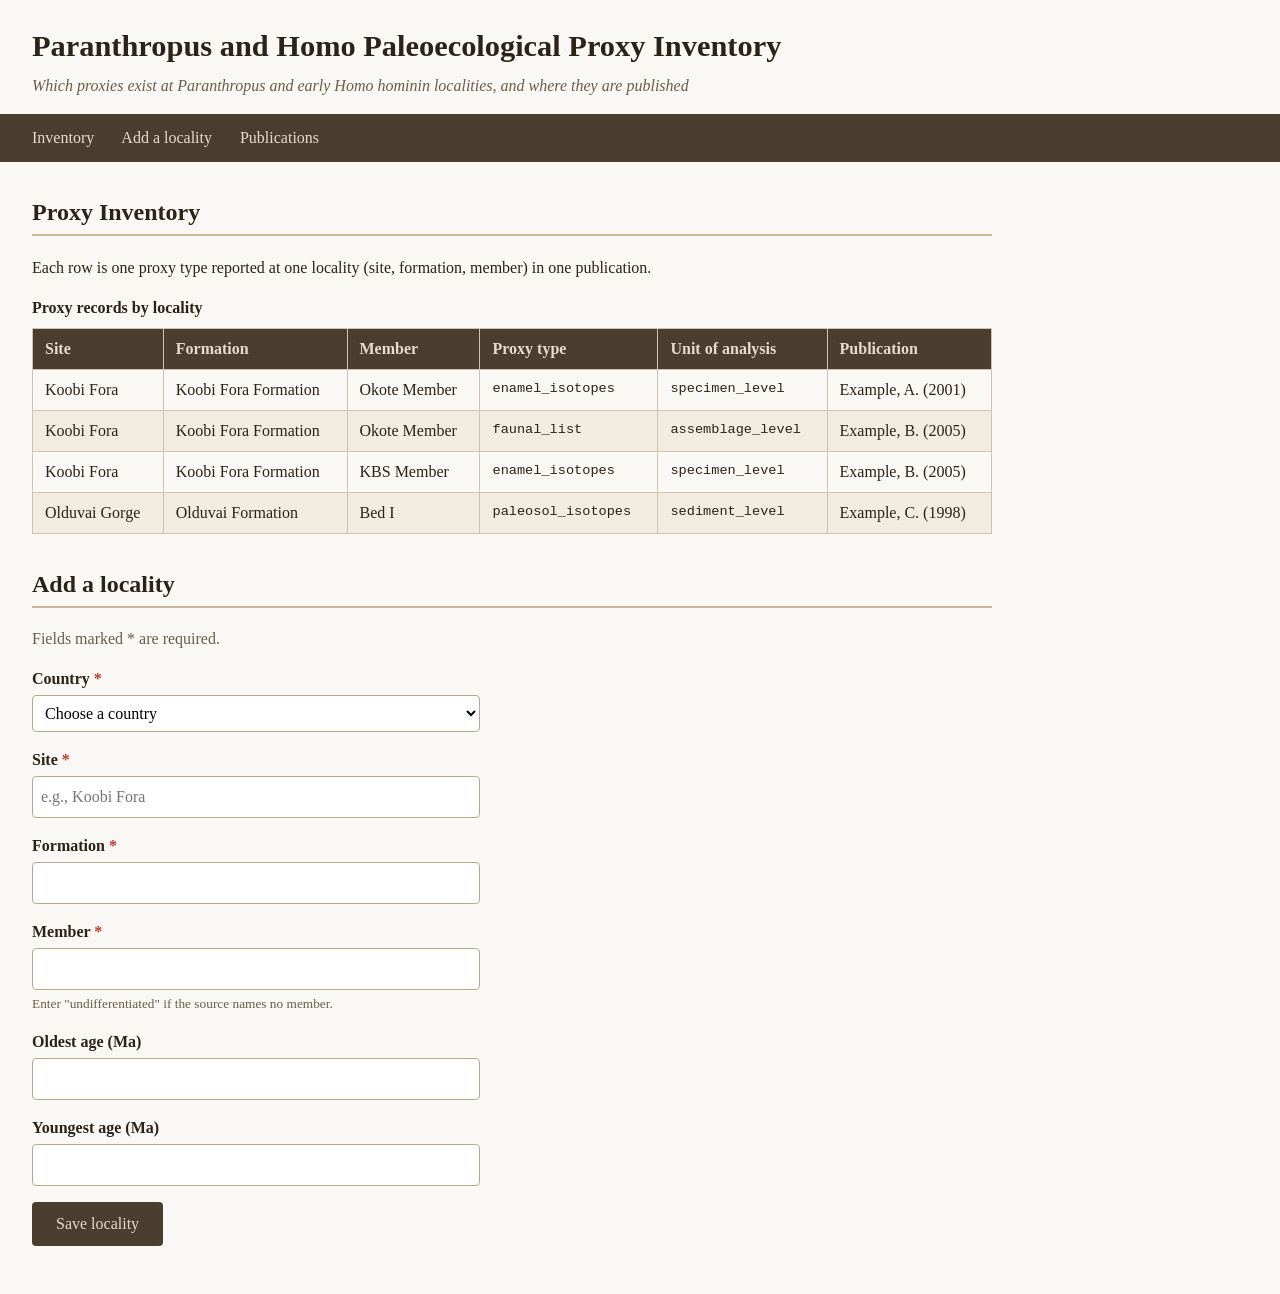
<file: part2_DB/week09/topic3_primer.html>
<!DOCTYPE html>
<html lang="en">
<head>
    <meta charset="UTF-8">
    <meta name="viewport" content="width=device-width, initial-scale=1">
    <title>Paranthropus and Homo Paleoecological Proxy Inventory</title>
    <link rel="stylesheet" href="topic3_style.css">
</head>
<body>
    <header>
        <h1>Paranthropus and Homo Paleoecological Proxy Inventory</h1>
        <p class="subtitle">Which proxies exist at Paranthropus and early Homo hominin localities, and where they are published</p>
    </header>

    <nav>
        <a href="#inventory">Inventory</a>
        <a href="#add-locality">Add a locality</a>
        <a href="#">Publications</a>
    </nav>

    <main>
        <section id="inventory">
            <h2>Proxy Inventory</h2>
            <p>Each row is one proxy type reported at one locality (site, formation, member) in one publication.</p>

            <table>
                <caption>Proxy records by locality</caption>
                <thead>
                    <tr>
                        <th>Site</th>
                        <th>Formation</th>
                        <th>Member</th>
                        <th>Proxy type</th>
                        <th>Unit of analysis</th>
                        <th>Publication</th>
                    </tr>
                </thead>
                <tbody>
                    <tr>
                        <td>Koobi Fora</td>
                        <td>Koobi Fora Formation</td>
                        <td>Okote Member</td>
                        <td class="mono">enamel_isotopes</td>
                        <td class="mono">specimen_level</td>
                        <td>Example, A. (2001)</td>
                    </tr>
                    <tr>
                        <td>Koobi Fora</td>
                        <td>Koobi Fora Formation</td>
                        <td>Okote Member</td>
                        <td class="mono">faunal_list</td>
                        <td class="mono">assemblage_level</td>
                        <td>Example, B. (2005)</td>
                    </tr>
                    <tr>
                        <td>Koobi Fora</td>
                        <td>Koobi Fora Formation</td>
                        <td>KBS Member</td>
                        <td class="mono">enamel_isotopes</td>
                        <td class="mono">specimen_level</td>
                        <td>Example, B. (2005)</td>
                    </tr>
                    <tr>
                        <td>Olduvai Gorge</td>
                        <td>Olduvai Formation</td>
                        <td>Bed I</td>
                        <td class="mono">paleosol_isotopes</td>
                        <td class="mono">sediment_level</td>
                        <td>Example, C. (1998)</td>
                    </tr>
                </tbody>
            </table>
        </section>

        <section id="add-locality">
            <h2>Add a locality</h2>
            <p class="note">Fields marked * are required.</p>

            <form method="post" action="#">
                <div class="field">
                    <label for="country" class="required">Country</label>
                    <select id="country" name="country" required>
                        <option value="">Choose a country</option>
                        <option value="Kenya">Kenya</option>
                        <option value="Ethiopia">Ethiopia</option>
                        <option value="Tanzania">Tanzania</option>
                    </select>
                </div>

                <div class="field">
                    <label for="site" class="required">Site</label>
                    <input type="text" id="site" name="site" placeholder="e.g., Koobi Fora" required>
                </div>

                <div class="field">
                    <label for="formation" class="required">Formation</label>
                    <input type="text" id="formation" name="formation" required>
                </div>

                <div class="field">
                    <label for="member" class="required">Member</label>
                    <input type="text" id="member" name="member" required>
                    <small>Enter "undifferentiated" if the source names no member.</small>
                </div>

                <div class="field">
                    <label for="oldest_age_ma">Oldest age (Ma)</label>
                    <input type="number" id="oldest_age_ma" name="oldest_age_ma" min="0" step="any">
                </div>

                <div class="field">
                    <label for="youngest_age_ma">Youngest age (Ma)</label>
                    <input type="number" id="youngest_age_ma" name="youngest_age_ma" min="0" step="any">
                </div>

                <button type="submit">Save locality</button>
            </form>
        </section>
    </main>
</body>
</html>
</file>
<file: part2_DB/week09/topic3_style.css>
/* topic3_style.css -- styles for topic3_primer.html */

body {
    font-family: Georgia, serif;
    background-color: #faf8f5;      /* cream */
    color: #2b2218;                 /* dark brown */
    line-height: 1.5;
    margin: 0;
}

header {
    padding: 1.5rem 2rem 1rem;
}

h1 {
    margin: 0;
    font-size: 1.9rem;
}

.subtitle {
    margin: 0.25rem 0 0;
    color: #6b5d4a;
    font-style: italic;
}

h2 {
    margin-top: 2rem;
    padding-bottom: 0.25rem;
    border-bottom: 2px solid #c9b99a;
}

/* ── Navigation bar ─────────────────────────────────────────────── */
nav {
    background-color: #4a3f2f;
    padding: 0.75rem 2rem;
}

nav a {
    color: #e8dcc8;
    text-decoration: none;
    margin-right: 1.5rem;
}

nav a:hover {
    color: #ffffff;
    text-decoration: underline;
}

/* ── Page layout ────────────────────────────────────────────────── */
main {
    max-width: 60rem;
    padding: 0 2rem 3rem;
}

/* ── Table ──────────────────────────────────────────────────────── */
table {
    border-collapse: collapse;
    width: 100%;
    margin-top: 1rem;
}

caption {
    text-align: left;
    font-weight: bold;
    padding-bottom: 0.5rem;
}

th, td {
    border: 1px solid #cfc4b0;
    padding: 0.5rem 0.75rem;
    text-align: left;
}

th {
    background-color: #4a3f2f;
    color: #e8dcc8;
}

tbody tr:nth-child(even) {
    background-color: #f1ebe0;
}

tbody tr:hover {
    background-color: #e8dcc8;
}

.mono {
    font-family: Menlo, Consolas, monospace;
    font-size: 0.85rem;
}

/* ── Form ───────────────────────────────────────────────────────── */
form {
    max-width: 28rem;
}

.field {
    margin-bottom: 1rem;
}

label {
    display: block;
    font-weight: bold;
    margin-bottom: 0.25rem;
}

.required::after {
    content: " *";
    color: #c0392b;
}

input, select {
    width: 100%;
    box-sizing: border-box;
    padding: 0.5rem;
    font: inherit;
    border: 1px solid #b8a98c;
    border-radius: 4px;
    background-color: #ffffff;
}

input:focus, select:focus {
    outline: 2px solid #8a6d3b;
    border-color: #8a6d3b;
}

small, .note {
    color: #6b5d4a;
}

small {
    display: block;
    margin-top: 0.25rem;
}

button {
    background-color: #4a3f2f;
    color: #e8dcc8;
    font: inherit;
    padding: 0.6rem 1.5rem;
    border: none;
    border-radius: 4px;
    cursor: pointer;
}

button:hover {
    background-color: #6b5a40;
}
</file>
